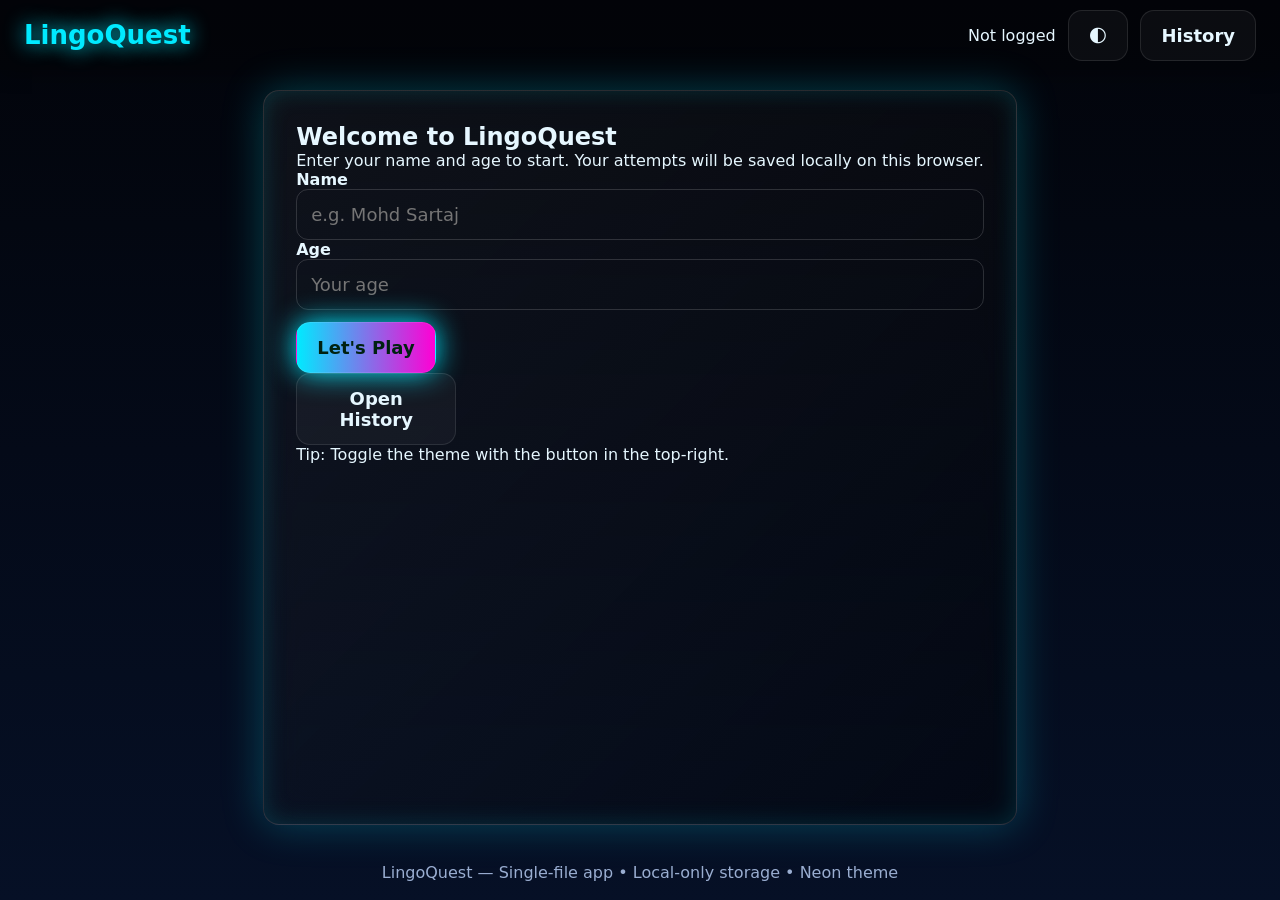
<file: index.html>
<!doctype html>
<html lang="en">
<head>
  <meta charset="utf-8" />
  <meta name="viewport" content="width=device-width,initial-scale=1" />
  <link rel="stylesheet" href="style.css">
  <title >LingoQuest — All-in-One</title>

  <!-- =========================
       CSS (Neon + Light Theme)
       ========================= -->
</head>
<body>
  <!-- ============================
       APP Shell (Single File SPA)
       ============================ -->
  <div class="app" id="appRoot" data-theme="dark">
    <header class="topbar container">
      <div class="brand neon-title">LingoQuest</div>
      <div class="controls">
        <div id="userBadge" class="muted small">Not logged</div>
        <button id="toggleTheme" class="btn icon round">🌓</button>
        <button id="navHistoryTop" class="btn ghost small">History</button>
      </div>
    </header>

    <!-- Main container -->
    <main class="container full-center">
      <!-- Login Page -->
      <section id="page-login" class="page active">
        <div class="card big center question-card">
          <h1 class="big neon-title">Welcome to <span>LingoQuest</span></h1>
          <p class="muted">Enter your name and age to start. Your attempts will be saved locally on this browser.</p>

          <div class="gap"></div>
          <form id="loginForm" class="form" onsubmit="return false;">
            <label for="nameInput">Name</label>
            <input id="nameInput" type="text" placeholder="e.g. Mohd Sartaj" required>

            <label for="ageInput">Age</label>
            <input id="ageInput" type="number" min="5" max="120" placeholder="Your age" required>

            <div class="row space" style="margin-top:12px">
              <div style="flex:1">
                <button id="btnLogin" class="btn primary large" type="button">Let's Play</button>
              </div>
              <div style="width:160px">
                <button id="btnOpenHistoryFromLogin" class="btn ghost large" type="button">Open History</button>
              </div>
            </div>
          </form>

          <div class="gap"></div>
          <p class="muted small">Tip: Toggle the theme with the button in the top-right.</p>
        </div>
      </section>

      <!-- Setup Page -->
      <section id="page-setup" class="page">
        <div class="card question-card">
          <div class="row space">
            <h2 class="big">Quiz Setup</h2>
            <div class="row">
              <button id="btnBackFromSetup" class="btn ghost small">← Back</button>
              <button id="btnOpenHistoryFromSetup" class="btn ghost small">History</button>
            </div>
          </div>

          <p class="muted">Pick a category, choose number of questions and a time limit for the entire quiz.</p>

          <div class="gap"></div>
          <div class="grid-3">
            <div>
              <label>Category</label>
              <select id="setupCategory"></select>
            </div>
            <div>
              <label>Number of questions</label>
              <select id="setupCount">
                <option value="5">5</option>
                <option value="10" selected>10</option>
                <option value="15">15</option>
                <option value="20">20</option>
              </select>
            </div>
            <div>
              <label>Time limit (seconds)</label>
              <select id="setupTime">
                <option value="30">30</option>
                <option value="60" selected>60</option>
                <option value="120">120</option>
                <option value="300">300</option>
              </select>
            </div>
          </div>

          <div class="gap"></div>
          <div class="row" style="justify-content:center">
            <button id="btnStartQuiz" class="btn primary large">Start Quiz</button>
          </div>
        </div>
      </section>

      <!-- Quiz Page -->
      <section id="page-quiz" class="page">
        <div class="card question-card">
          <div class="row space">
            <h2 id="quizCategory" class="big">Category</h2>
            <div class="row">
              <div id="progress" class="progress">Q 0 / 0</div>
              <div style="width:12px"></div>
              <div id="timer" class="timer">00:00</div>
              <button id="btnQuit" class="btn ghost small">Quit</button>
            </div>
          </div>

          <div class="gap"></div>
          <div id="questionBlock">
            <h3 id="questionText" class="big question">Question will appear here</h3>
            <div id="optionsGrid" class="options"></div>
          </div>

          <div class="gap"></div>
          <div class="row space">
            <div>
              <button id="btnPrev" class="btn ghost">Previous</button>
              <button id="btnNext" class="btn ghost">Next</button>
            </div>
            <div>
              <button id="btnSubmitQuiz" class="btn primary large">Submit Quiz</button>
            </div>
          </div>
        </div>
      </section>

      <!-- Result Page -->
      <section id="page-result" class="page">
        <div class="card result-card">
          <div class="row space">
            <h2 class="big">Result</h2>
            <div class="row">
              <button id="btnRestart" class="btn ghost small">Restart</button>
              <button id="btnHomeFromResult" class="btn ghost small">Home</button>
            </div>
          </div>

          <div style="text-align:center;margin-top:18px">
            <div class="score-big" id="scoreBig">0</div>
            <p id="scoreSummary" class="muted"></p>
            <div class="gap"></div>
            <div id="resultDetails" class="details-list"></div>
            <div class="gap"></div>
            <div class="row" style="justify-content:center">
              <button id="btnDownload" class="btn primary large">Download Results</button>
              <div style="width:12px"></div>
              <button id="btnPlayAgain" class="btn ghost large">Play Again</button>
            </div>
          </div>
        </div>
      </section>

      <!-- History Page -->
      <section id="page-history" class="page">
        <div class="card history-card">
          <div class="row space">
            <h2 class="big">History</h2>
            <div class="row">
              <button id="btnBackFromHistory" class="btn ghost small">Back</button>
              <button id="btnExportHistory" class="btn primary small">Export</button>
              <button id="btnClearHistory" class="btn ghost small">Clear</button>
            </div>
          </div>

          <p class="muted">Your recent attempts are listed below (most recent first).</p>
          <div id="historyList" class="history-grid"></div>
        </div>
      </section>

    </main>

    <footer class="container" style="padding:18px;color:var(--muted);text-align:center">
      LingoQuest — Single-file app • Local-only storage • Neon theme
    </footer>
  </div>

  <!-- =========================
       JavaScript (All logic)
       ========================= -->
<script src="script.js"></script></body>
</html>
</file>
<file: style.css>
/* =========================================================
   GLOBAL NEON DARK UI + NO PAGE SCROLL EXCEPT RESULT PAGE
========================================================= */
:root {
  --bg-1:#02040a;
  --bg-2:#061026;
  --panel:rgba(255,255,255,0.04);
  --text:#e6f7ff;
  --muted:#9aaed1;
  --accent:#00eaff;
  --accent2:#ff00d4;
  --radius:16px;
}
.light {
  --bg-1:#eff5ff;
  --bg-2:#d9e9ff;
  --panel:rgba(0,0,0,0.06);
  --text:#222f57;
  --muted:#425a7a;
}
*{
  margin:0;padding:0;box-sizing:border-box;
  font-family:"Poppins",Inter,system-ui;
}
html,body{
  height:100%;
  overflow-y:auto; /* disable scroll globally */
  background:linear-gradient(180deg,var(--bg-1),var(--bg-2));
  color:var(--text);
}
/* layout */
.app{display:flex;flex-direction:column;height:100vh;width:100%}
.topbar{
  height:70px;display:flex;align-items:center;
  justify-content:space-between;padding:0 24px;
  background:rgba(0,0,0,0.25);
  box-shadow:0 0 20px rgba(0,0,0,0.4);
}
.brand{font-size:26px;font-weight:900;color:var(--accent);text-shadow:0 0 20px var(--accent);}
.controls{display:flex;gap:12px;align-items:center}
button{cursor:pointer}
section.page{display:none;height:100%}
section.page.active{display:flex}
.full-center{
  flex:1;display:flex;flex-direction:column;align-items:center;justify-content:center;
  padding:20px;gap:24px;
}
/* cards & panels */
.card{
  background:linear-gradient(135deg,rgba(255,255,255,0.05),rgba(0,0,0,0.4));
  border:1px solid rgba(255,255,255,0.15);
  backdrop-filter:blur(18px);
  box-shadow:0 0 40px rgba(0,234,255,0.25), inset 0 0 25px rgba(0,234,255,0.15);
  border-radius:var(--radius);
  padding:32px;
  width:100%;max-width:900px;
}
input,select{
  width:100%;padding:14px;border-radius:12px;font-size:18px;
  border:1px solid rgba(255,255,255,0.15);background:transparent;color:var(--text);
}
input:focus,select:focus{outline:none;box-shadow:0 0 16px var(--accent)}
label{font-size:16px;font-weight:700;margin-bottom:6px}
/* buttons */
.btn{
  padding:14px 20px;border-radius:14px;font-weight:800;
  background:var(--panel);border:1px solid rgba(255,255,255,0.1);
  font-size:18px;color:var(--text);
}
.btn.primary{
  background:linear-gradient(90deg,var(--accent),var(--accent2));
  color:#021;box-shadow:0 0 28px var(--accent);
}
.btn.primary:hover{
  box-shadow:0 0 30px var(--accent2),0 0 50px var(--accent);
  transform:scale(1.04);transition:0.3s;
}
.btn.ghost:hover{background:rgba(255,255,255,0.15)}
/* quiz options */
.options{
  display:grid;grid-template-columns:repeat(auto-fit,minmax(240px,1fr));gap:14px;margin-top:18px
}
.option{
  padding:16px;background:rgba(255,255,255,0.08);border-radius:12px;
  cursor:pointer;font-weight:700;border:1px solid transparent;text-align:center;
}
.option:hover{box-shadow:0 0 15px var(--accent)}
.option.selected{
  border:2px solid var(--accent);box-shadow:0 0 30px var(--accent)
}
/* result page scroll area */
.results-scroll{
  height:calc(100vh - 120px);
  overflow-y:auto;padding-right:8px;
  scrollbar-width:thin;scrollbar-color:var(--accent) transparent;
}
.results-scroll::-webkit-scrollbar{width:10px}
.results-scroll::-webkit-scrollbar-thumb{
  background:var(--accent);border-radius:10px;
  box-shadow:0 0 18px var(--accent)
}
.score-big{font-size:62px;font-weight:900;color:var(--accent);text-shadow:0 0 30px var(--accent)}
.history-item{
  display:flex;justify-content:space-between;padding:14px;
  background:rgba(255,255,255,0.08);border-radius:12px
}
/* Fade Page animations */
.page{opacity:0;transform:translateY(20px);transition:0.4s}
.page.active{opacity:1;transform:translateY(0)}
</file>
<file: LingoQuest01/style.css>
/* =========================================================
   GLOBAL NEON DARK UI + NO PAGE SCROLL EXCEPT RESULT PAGE
========================================================= */
:root {
  --bg-1:#02040a;
  --bg-2:#061026;
  --panel:rgba(255,255,255,0.04);
  --text:#e6f7ff;
  --muted:#9aaed1;
  --accent:#00eaff;
  --accent2:#ff00d4;
  --radius:16px;
}
.light {
  --bg-1:#eff5ff;
  --bg-2:#d9e9ff;
  --panel:rgba(0,0,0,0.06);
  --text:#222f57;
  --muted:#425a7a;
}
*{
  margin:0;padding:0;box-sizing:border-box;
  font-family:"Poppins",Inter,system-ui;
}
html,body{
  height:100%;
  overflow-y:auto; /* disable scroll globally */
  background:linear-gradient(180deg,var(--bg-1),var(--bg-2));
  color:var(--text);
}
/* layout */
.app{display:flex;flex-direction:column;height:100vh;width:100%}
.topbar{
  height:70px;display:flex;align-items:center;
  justify-content:space-between;padding:0 24px;
  background:rgba(0,0,0,0.25);
  box-shadow:0 0 20px rgba(0,0,0,0.4);
}
.brand{font-size:26px;font-weight:900;color:var(--accent);text-shadow:0 0 20px var(--accent);}
.controls{display:flex;gap:12px;align-items:center}
button{cursor:pointer}
section.page{display:none;height:100%}
section.page.active{display:flex}
.full-center{
  flex:1;display:flex;flex-direction:column;align-items:center;justify-content:center;
  padding:20px;gap:24px;
}
/* cards & panels */
.card{
  background:linear-gradient(135deg,rgba(255,255,255,0.05),rgba(0,0,0,0.4));
  border:1px solid rgba(255,255,255,0.15);
  backdrop-filter:blur(18px);
  box-shadow:0 0 40px rgba(0,234,255,0.25), inset 0 0 25px rgba(0,234,255,0.15);
  border-radius:var(--radius);
  padding:32px;
  width:100%;max-width:900px;
}
input,select{
  width:100%;padding:14px;border-radius:12px;font-size:18px;
  border:1px solid rgba(255,255,255,0.15);background:transparent;color:var(--text);
}
input:focus,select:focus{outline:none;box-shadow:0 0 16px var(--accent)}
label{font-size:16px;font-weight:700;margin-bottom:6px}
/* buttons */
.btn{
  padding:14px 20px;border-radius:14px;font-weight:800;
  background:var(--panel);border:1px solid rgba(255,255,255,0.1);
  font-size:18px;color:var(--text);
}
.btn.primary{
  background:linear-gradient(90deg,var(--accent),var(--accent2));
  color:#021;box-shadow:0 0 28px var(--accent);
}
.btn.primary:hover{
  box-shadow:0 0 30px var(--accent2),0 0 50px var(--accent);
  transform:scale(1.04);transition:0.3s;
}
.btn.ghost:hover{background:rgba(255,255,255,0.15)}
/* quiz options */
.options{
  display:grid;grid-template-columns:repeat(auto-fit,minmax(240px,1fr));gap:14px;margin-top:18px
}
.option{
  padding:16px;background:rgba(255,255,255,0.08);border-radius:12px;
  cursor:pointer;font-weight:700;border:1px solid transparent;text-align:center;
}
.option:hover{box-shadow:0 0 15px var(--accent)}
.option.selected{
  border:2px solid var(--accent);box-shadow:0 0 30px var(--accent)
}
/* result page scroll area */
.results-scroll{
  height:calc(100vh - 120px);
  overflow-y:auto;padding-right:8px;
  scrollbar-width:thin;scrollbar-color:var(--accent) transparent;
}
.results-scroll::-webkit-scrollbar{width:10px}
.results-scroll::-webkit-scrollbar-thumb{
  background:var(--accent);border-radius:10px;
  box-shadow:0 0 18px var(--accent)
}
.score-big{font-size:62px;font-weight:900;color:var(--accent);text-shadow:0 0 30px var(--accent)}
.history-item{
  display:flex;justify-content:space-between;padding:14px;
  background:rgba(255,255,255,0.08);border-radius:12px
}
/* Fade Page animations */
.page{opacity:0;transform:translateY(20px);transition:0.4s}
.page.active{opacity:1;transform:translateY(0)}
</file>
